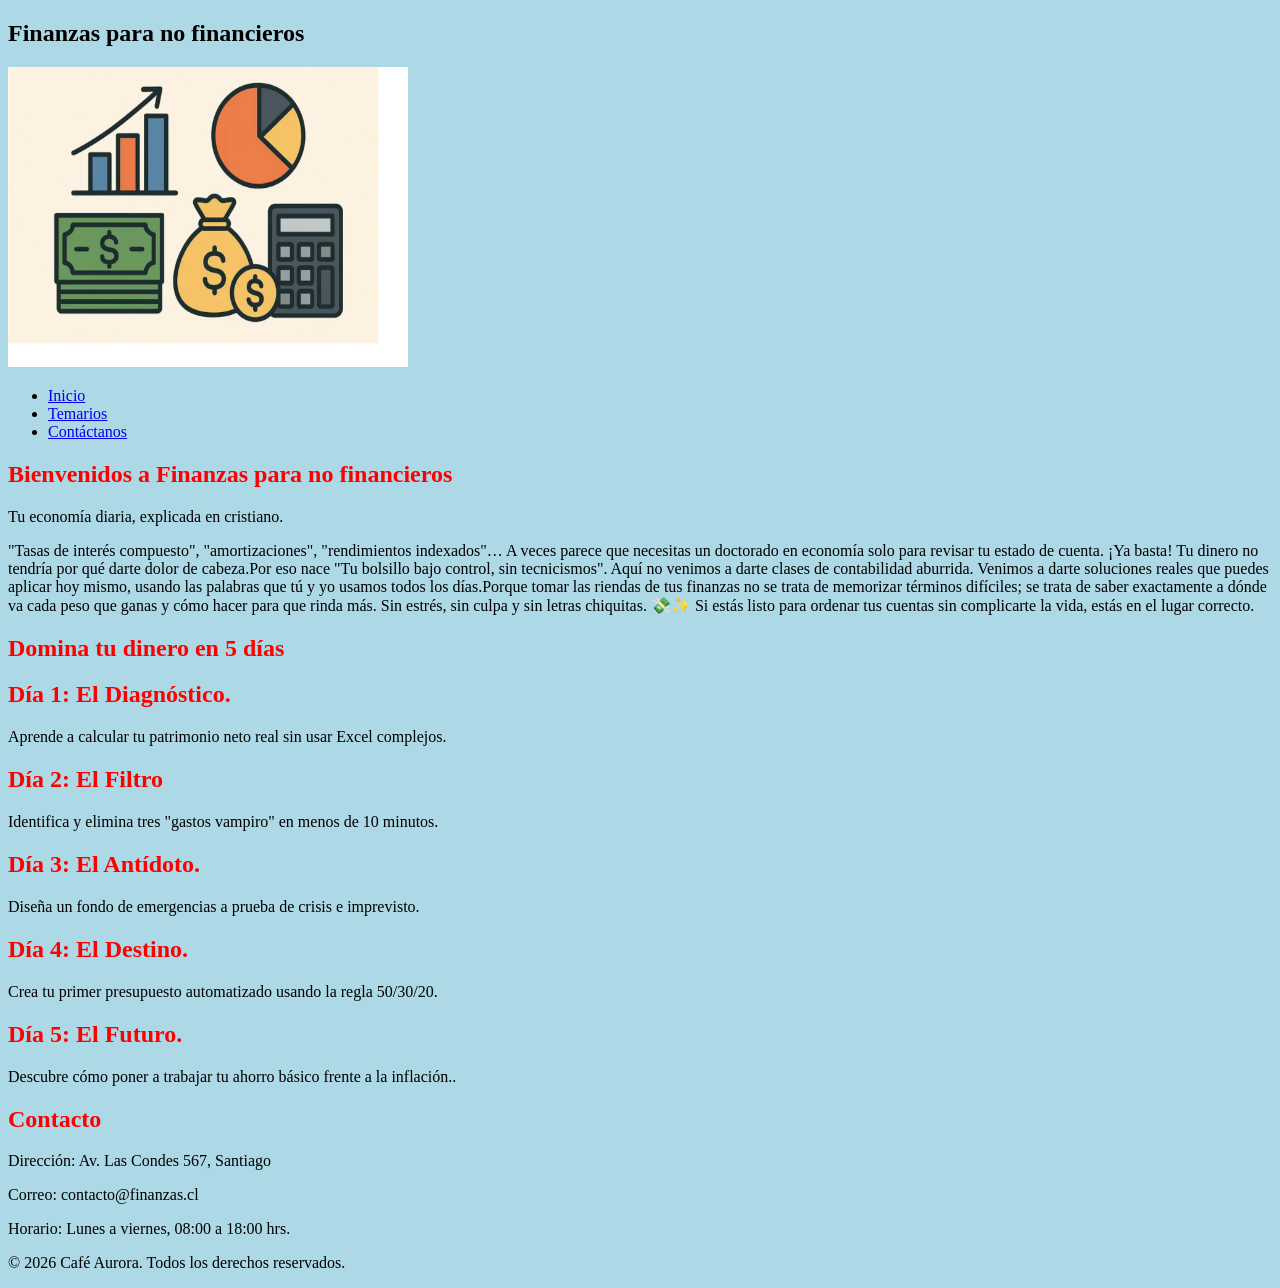
<file: Ejercicio Práctico - Creación y aplicación de estilos CSS/index.html>
<!DOCTYPE html>
<html lang="en">
<head>
    <meta charset="UTF-8">
    <meta name="viewport" content="width=device-width, initial-scale=1.0">
    <title>Asesoria financiera</title>
    <link rel="stylesheet" href="assets/css/styles.css">
</head>
<body>
    <header>
        <nav>
            <div class="brand">
                <h1>Finanzas para no financieros</h1>
                <img src="assets/img/logo.png" alt="Finanzas" class="logo">
                
            </div>
            <ul>
                <li><a href="#inico">Inicio</a></li>
                <li><a href="#productos">Temarios</a></li>
                <li><a href="#contacto">Contáctanos</a></li>
            </ul>
        </nav>
    </header>
    <main>
        <section id="inicio">
            <h2>Bienvenidos a Finanzas para no financieros</h2>
            <p>
                Tu economía diaria, explicada en cristiano.
            </p>

        <aside>
        "Tasas de interés compuesto", "amortizaciones", "rendimientos indexados"… A veces parece que necesitas 
        un doctorado en economía solo para revisar tu estado de cuenta. 
        ¡Ya basta! Tu dinero no tendría por qué darte dolor de cabeza.Por eso nace 
        "Tu bolsillo bajo control, sin tecnicismos".
        Aquí no venimos a darte clases de contabilidad aburrida. 
        Venimos a darte soluciones reales que puedes aplicar hoy mismo, usando las palabras 
        que tú y yo usamos todos los días.Porque tomar las riendas de tus finanzas 
        no se trata de memorizar términos difíciles; se trata de saber exactamente 
        a dónde va cada peso que ganas y cómo hacer para que rinda más. 
        Sin estrés, sin culpa y sin letras chiquitas. 💸✨
        Si estás listo para ordenar tus cuentas sin complicarte la vida, 
        estás en el lugar correcto.           
        </aside>    

        </section>
        <section id="productos">
            <h2>Domina tu dinero en 5 días</h2>
            <article class="card">

                <h2>Día 1: El Diagnóstico.</h2>
                <p>
                Aprende a calcular tu patrimonio neto real sin usar Excel complejos.
                </p>

            </article>
            <article class="card">
                <h2>Día 2: El Filtro</h2>
                <p>
                Identifica y elimina tres "gastos vampiro" en menos de 10 minutos.
                </p>
            </article>
            <article class="card">
                <h2>Día 3: El Antídoto.</h2>
                <p>
                    Diseña un fondo de emergencias a prueba de crisis e imprevisto.
                </p>
            </article>

            <article class="card">
                <h2>Día 4: El Destino.</h2>
                <p>
                    Crea tu primer presupuesto automatizado usando la regla 50/30/20.
                </p>
            </article>

            <article class="card">
                <h2>Día 5: El Futuro.</h2>
                <p>
                    Descubre cómo poner a trabajar tu ahorro básico frente a la inflación..
                </p>
            </article>
        </section>
        </section>
        </section>

        <section id="contacto">
            <h2>Contacto</h2>
            <p>Dirección: Av. Las Condes 567, Santiago</p>
            <p>Correo: contacto@finanzas.cl</p>
            <p>Horario: Lunes a viernes, 08:00 a 18:00 hrs.</p>
        </section>


    </main>
    <footer>
        <p>&copy; 2026 Café Aurora. Todos los derechos reservados.</p>
    </footer>


</body>
</html>
</file>
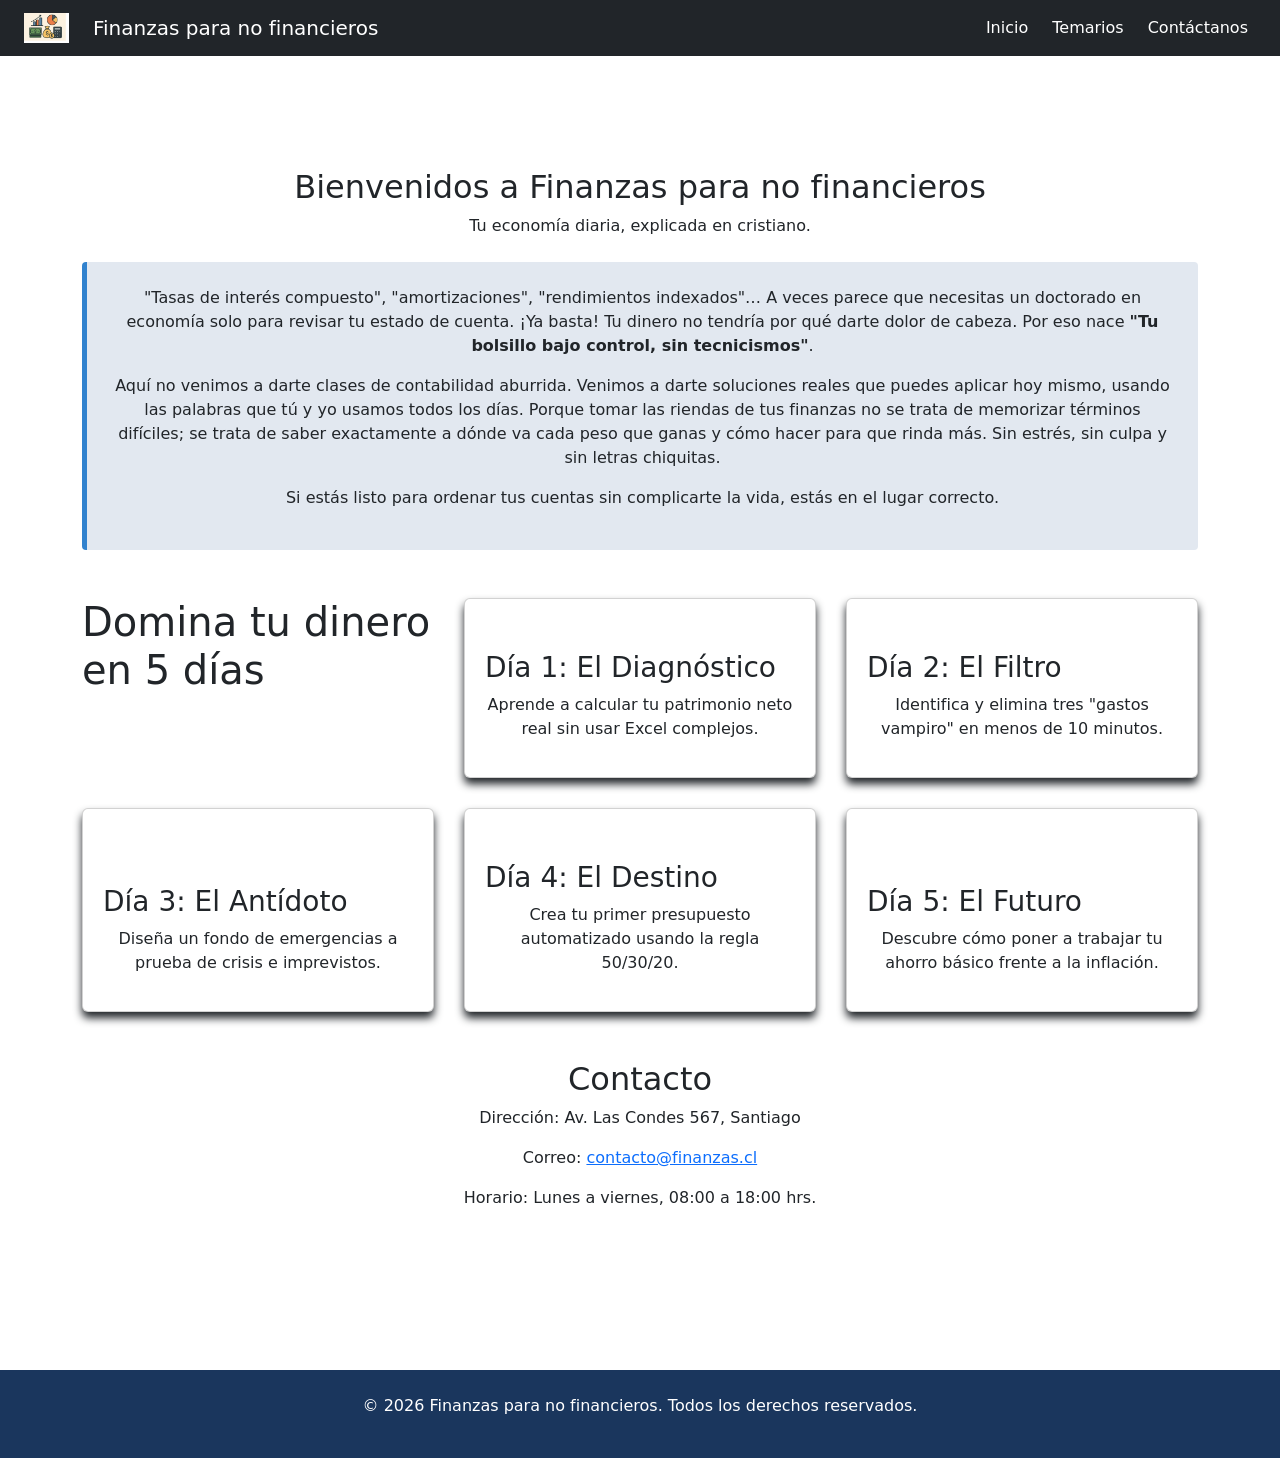
<file: Ejercicios Prácticos - Integración de JavaScript al proyecto/index.html>
<!DOCTYPE html>
<html lang="es">
<head>
    <meta charset="UTF-8">
    <meta name="viewport" content="width=device-width, initial-scale=1.0">
    <title>Mi página con Bootstrap</title>
    

    <!-- ✅ Bootstrap CSS (CDN) -->
    <link rel="stylesheet" href="assets/css/styles.css">
    <link href="https://cdn.jsdelivr.net/npm/bootstrap@5.3.3/dist/css/bootstrap.min.css" rel="stylesheet">

</head>


<body>
    
    <script src="assets/js/app.js"></script>


    <header>
        
        <nav class="navbar navbar-expand-lg navbar-dark bg-dark">
            <div class="container-fluid px-4">
                <div class="brand d-flex align-items-center gap-2">
                    <img src="assets/img/logo.png" alt="Logotipo de Finanzas para no financieros" class="logo navbar-brand mb-0" style="height: 40px;">
                    <h1 class="text-white h5 mb-0">Finanzas para no financieros</h1>
                </div>
                
                
                <button class="navbar-toggler" type="button" data-bs-toggle="collapse" data-bs-target="#navbarNav" aria-controls="navbarNav" aria-expanded="false" aria-label="Toggle navigation">
                    <span class="navbar-toggler-icon"></span>
                </button>

                
                
                <div class="collapse navbar-collapse justify-content-end" id="navbarNav">
                    <ul class="navbar-nav gap-2">
                        <li class="nav-item"><a class="nav-link text-white" href="#inicio">Inicio</a></li>
                        <li class="nav-item"><a class="nav-link text-white" href="#temarios">Temarios</a></li>
                        <li class="nav-item"><a class="nav-link text-white" href="#contacto">Contáctanos</a></li>
                    </ul>
                </div>
            </div>
        </nav>
    </header>

<main class="container my-5">
        
        
        <section>
            <div>
                <div>
                    <h2>Bienvenidos a Finanzas para no financieros</h2>
                    <p>Tu economía diaria, explicada en cristiano.</p>
                    
                    <aside >
                        <p>
                            "Tasas de interés compuesto", "amortizaciones", "rendimientos indexados"… 
                            A veces parece que necesitas un doctorado en economía solo para revisar tu estado de cuenta. 
                            ¡Ya basta! Tu dinero no tendría por qué darte dolor de cabeza. Por eso nace 
                            <strong>"Tu bolsillo bajo control, sin tecnicismos"</strong>.
                        </p>
                        <p>
                            Aquí no venimos a darte clases de contabilidad aburrida. Venimos a darte soluciones reales 
                            que puedes aplicar hoy mismo, usando las palabras que tú y yo usamos todos los días. Porque 
                            tomar las riendas de tus finanzas no se trata de memorizar términos difíciles; se trata de saber 
                            exactamente a dónde va cada peso que ganas y cómo hacer para que rinda más. Sin estrés, sin culpa 
                            y sin letras chiquitas.
                        </p>
                        <p>
                            Si estás listo para ordenar tus cuentas sin complicarte la vida, estás en el lugar correcto.
                        </p>
                    </aside>
                </div>
            </div>
        </section>

        <section id="temarios">
            <h1>Domina tu dinero en 5 días</h1>
            
            <article class="card">
                <div class="card-body"></div>
                <h3>Día 1: El Diagnóstico</h3>
                <p>Aprende a calcular tu patrimonio neto real sin usar Excel complejos.</p>
            </article>

            <article class="card">
                <div class="card-body"></div>
                <h3>Día 2: El Filtro</h3>
                <p>Identifica y elimina tres "gastos vampiro" en menos de 10 minutos.</p>
            </article>

            <article class="card">
                <div class="card-body"></div>
                <h3>Día 3: El Antídoto</h3>
                <p>Diseña un fondo de emergencias a prueba de crisis e imprevistos.</p>
            </article>

            <article class="card">
                <div class="card-body"></div>
                <h3>Día 4: El Destino</h3>
                <p>Crea tu primer presupuesto automatizado usando la regla 50/30/20.</p>
            </article>

            <article class="card">
                <div class="card-body"></div>
                <h3>Día 5: El Futuro</h3>
                <p>Descubre cómo poner a trabajar tu ahorro básico frente a la inflación.</p>
            </article>
        </section>

        <section id="contacto">
            <h2>Contacto</h2>
            <address>
                <p>Dirección: Av. Las Condes 567, Santiago</p>
                <p>Correo: <a href="mailto:contacto@finanzas.cl">contacto@finanzas.cl</a></p>
                <p>Horario: Lunes a viernes, 08:00 a 18:00 hrs.</p>
            </address>
        </section>
    </main>

    <footer>
        <p>&copy; 2026 Finanzas para no financieros. Todos los derechos reservados.</p>
    </footer>

    
    <script src="https://cdn.jsdelivr.net/npm/bootstrap@5.3.3/dist/js/bootstrap.bundle.min.js"></script>
</body>
</html>
</file>
<file: Ejercicio Práctico - Creación y aplicación de estilos CSS/assets/css/styles.css>
body{
    background-color: lightblue;
}
h2{
    color: red;
}
img{
    width: 400px;
    height: 300px;
    
}
</file>
<file: Ejercicios Prácticos - Integración de JavaScript al proyecto/assets/css/styles.css>
body{
    background-color: lightblue;
}
h2{
    color: red;
}

.logo {
    height: 20px;                   
    order: 0;  
   }

section {
    margin-bottom: 3rem;
}

SECTION h2{
    text-align: center;

}

section p{
    text-align: center;
}

#temarios {
    display: grid;
    grid-template-columns: repeat(auto-fit, minmax(280px, 1fr));
    gap: 25px; 
}

.card {
    background: greenyellow;
    padding: 20px;
    border-radius: 15px;
    box-shadow: 0 6px 8px;
    flex:20px); 
 }

aside {
    background-color: #e2e8f0;
    padding: 1.5rem;
    margin-top: 1.5rem;
    border-left: 5px solid #3182ce;
    border-radius: 4px;
}

footer {
    text-align: center;
    padding: 1.5rem;
    background-color: #1a365d;
    color: white;
    margin-top: 2rem;
}

@media screen and (min-width: 768px) {
    main {
        padding: 3rem;
    }

    #temarios {
        grid-template-columns: repeat(2, 1fr);
        gap: 20px;
    }


    header nav ul {
        gap: 40px;
   }
    }

@media screen and (min-width: 1024px) {
   
    main {
        max-width: 1140px;
        margin: 0 auto;
        padding: 4rem 0;
    }

    #temarios {
        grid-template-columns: repeat(3, 1fr);
        gap: 30px;
    }
    header nav h1 {
        font-size: 1.8rem;
    }
    }
</file>
